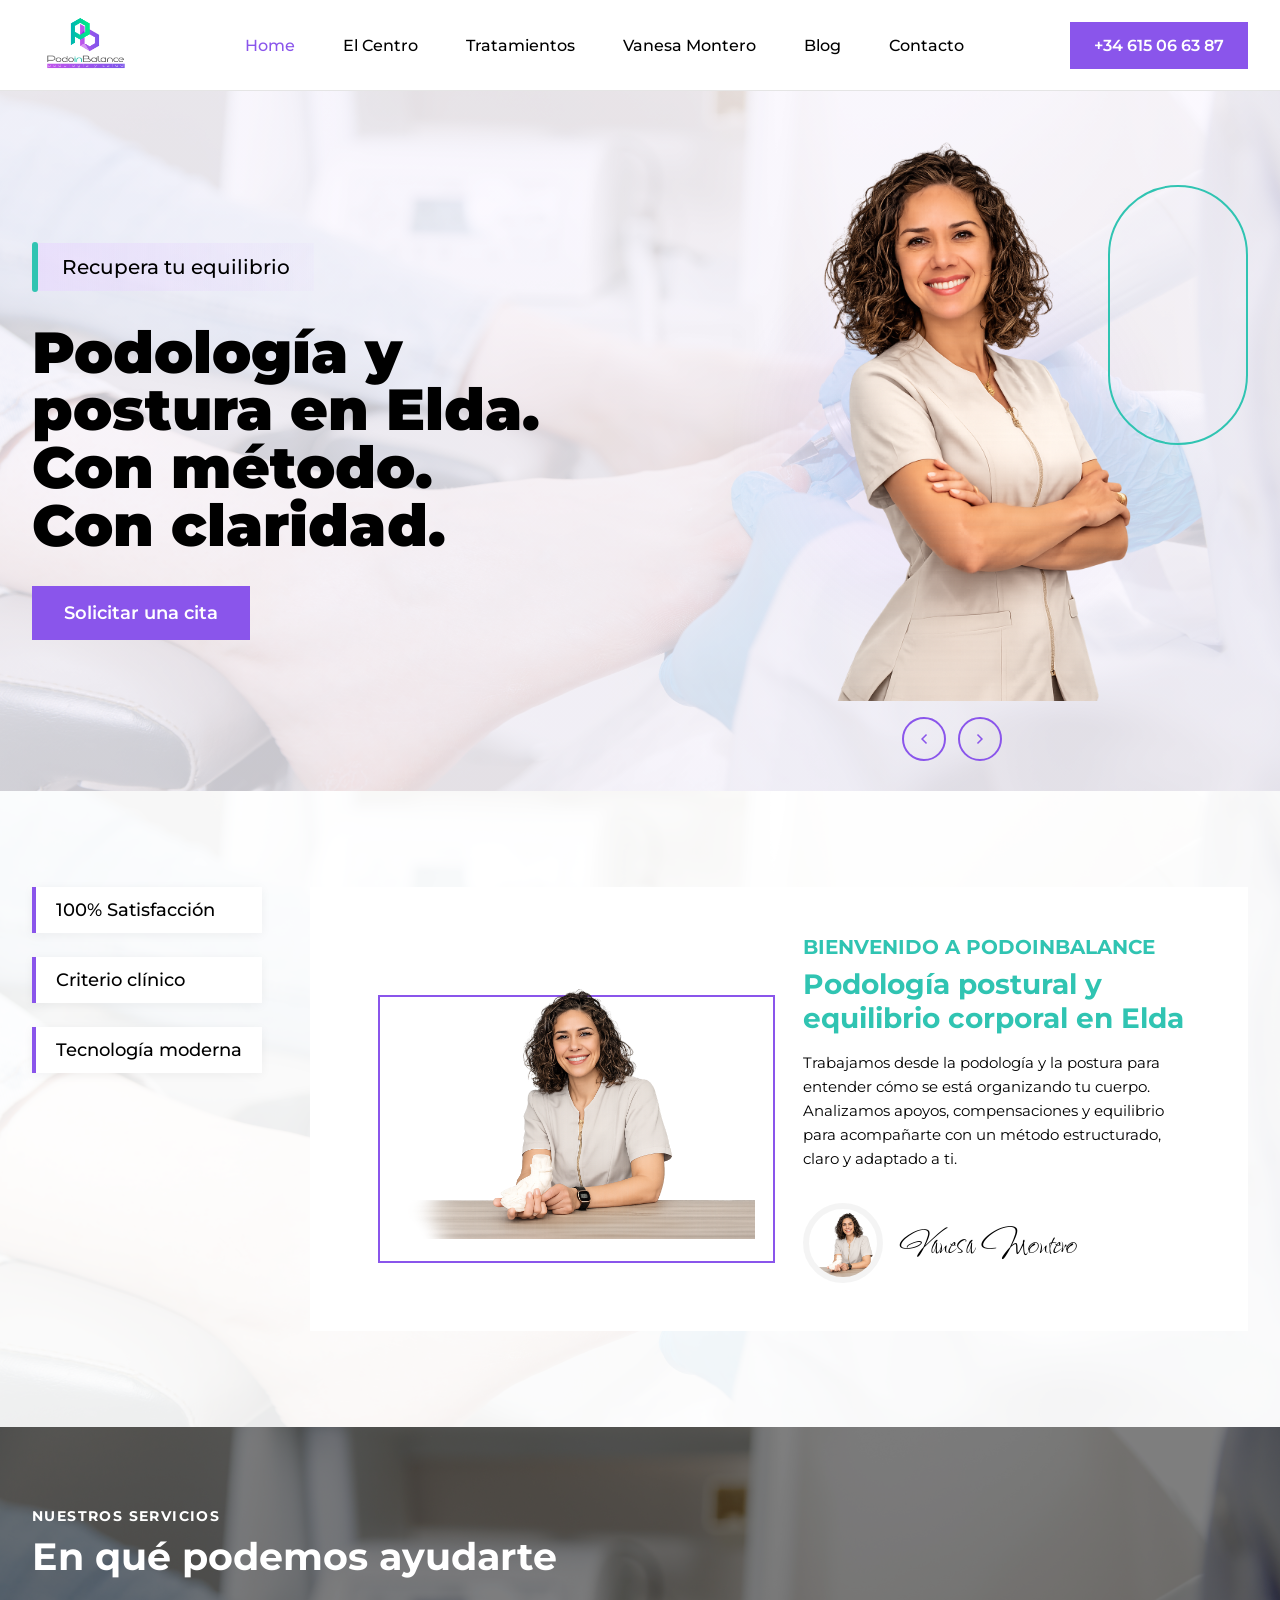
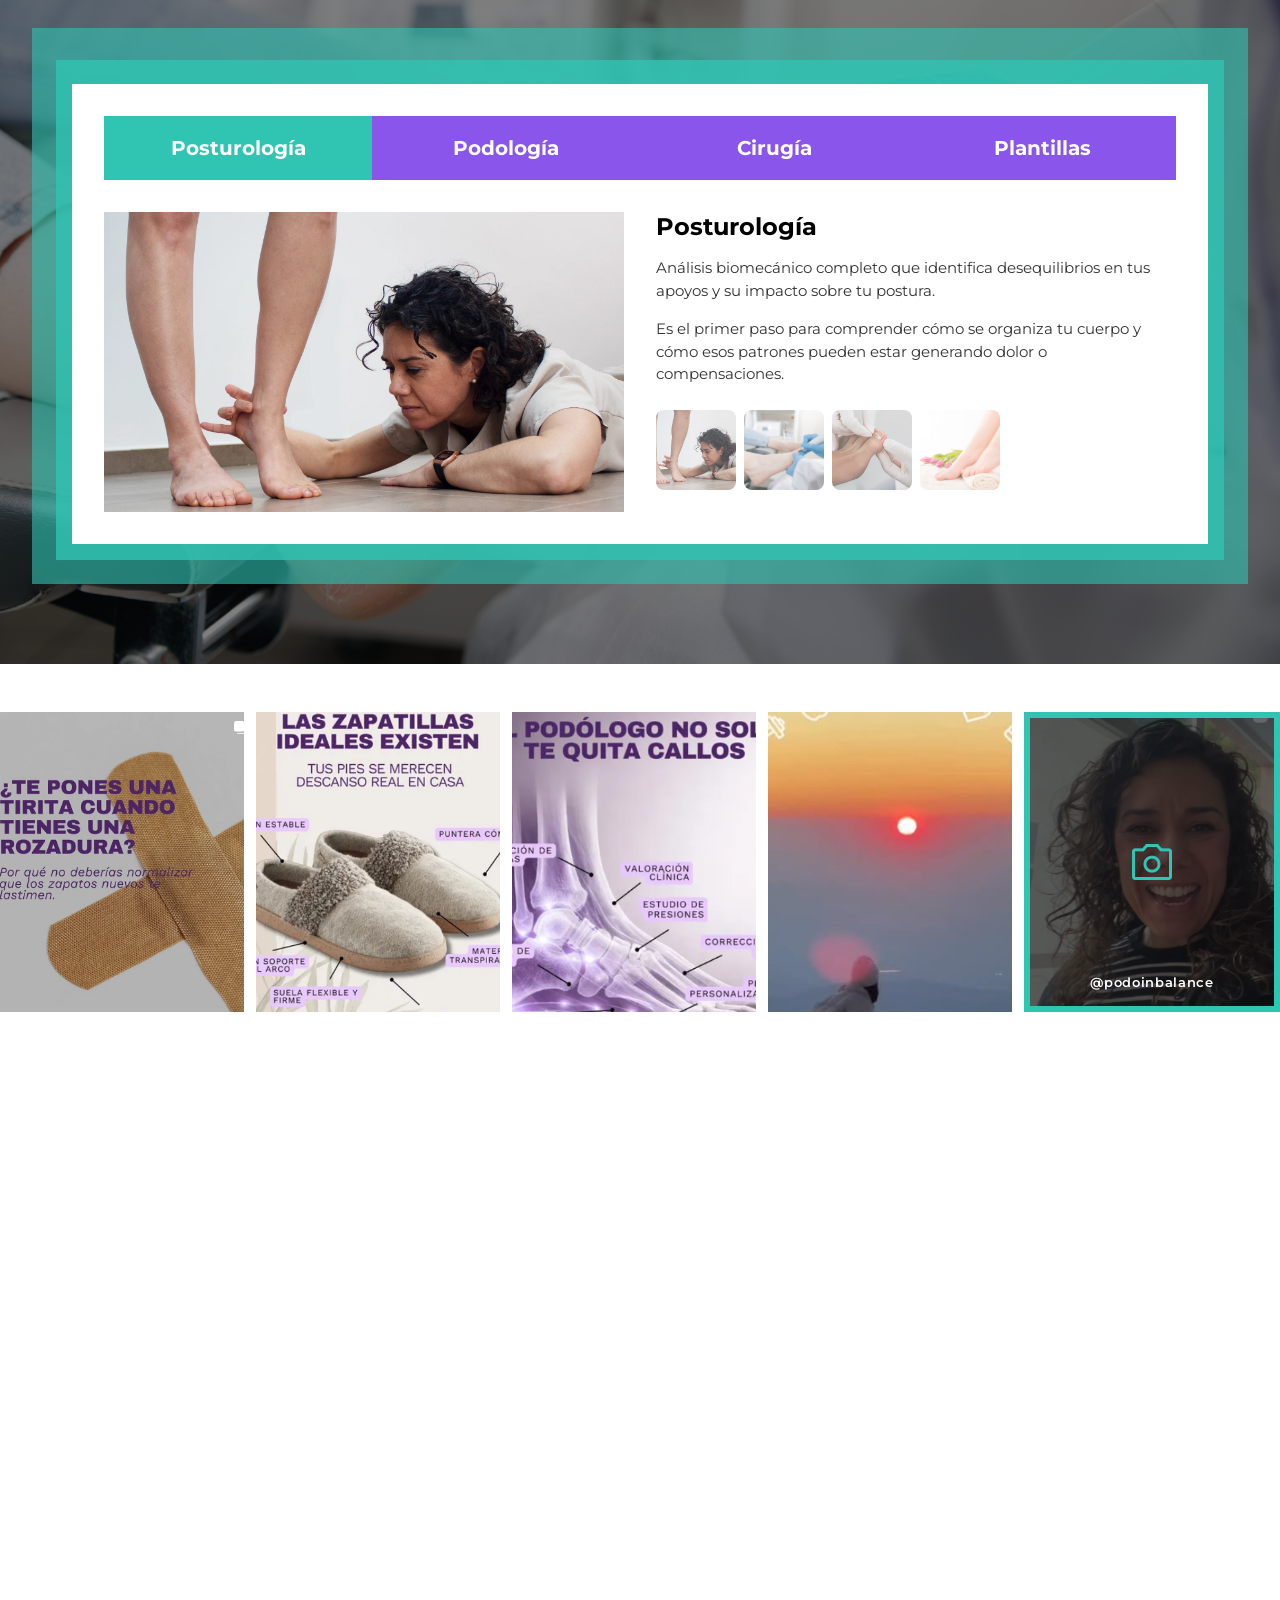
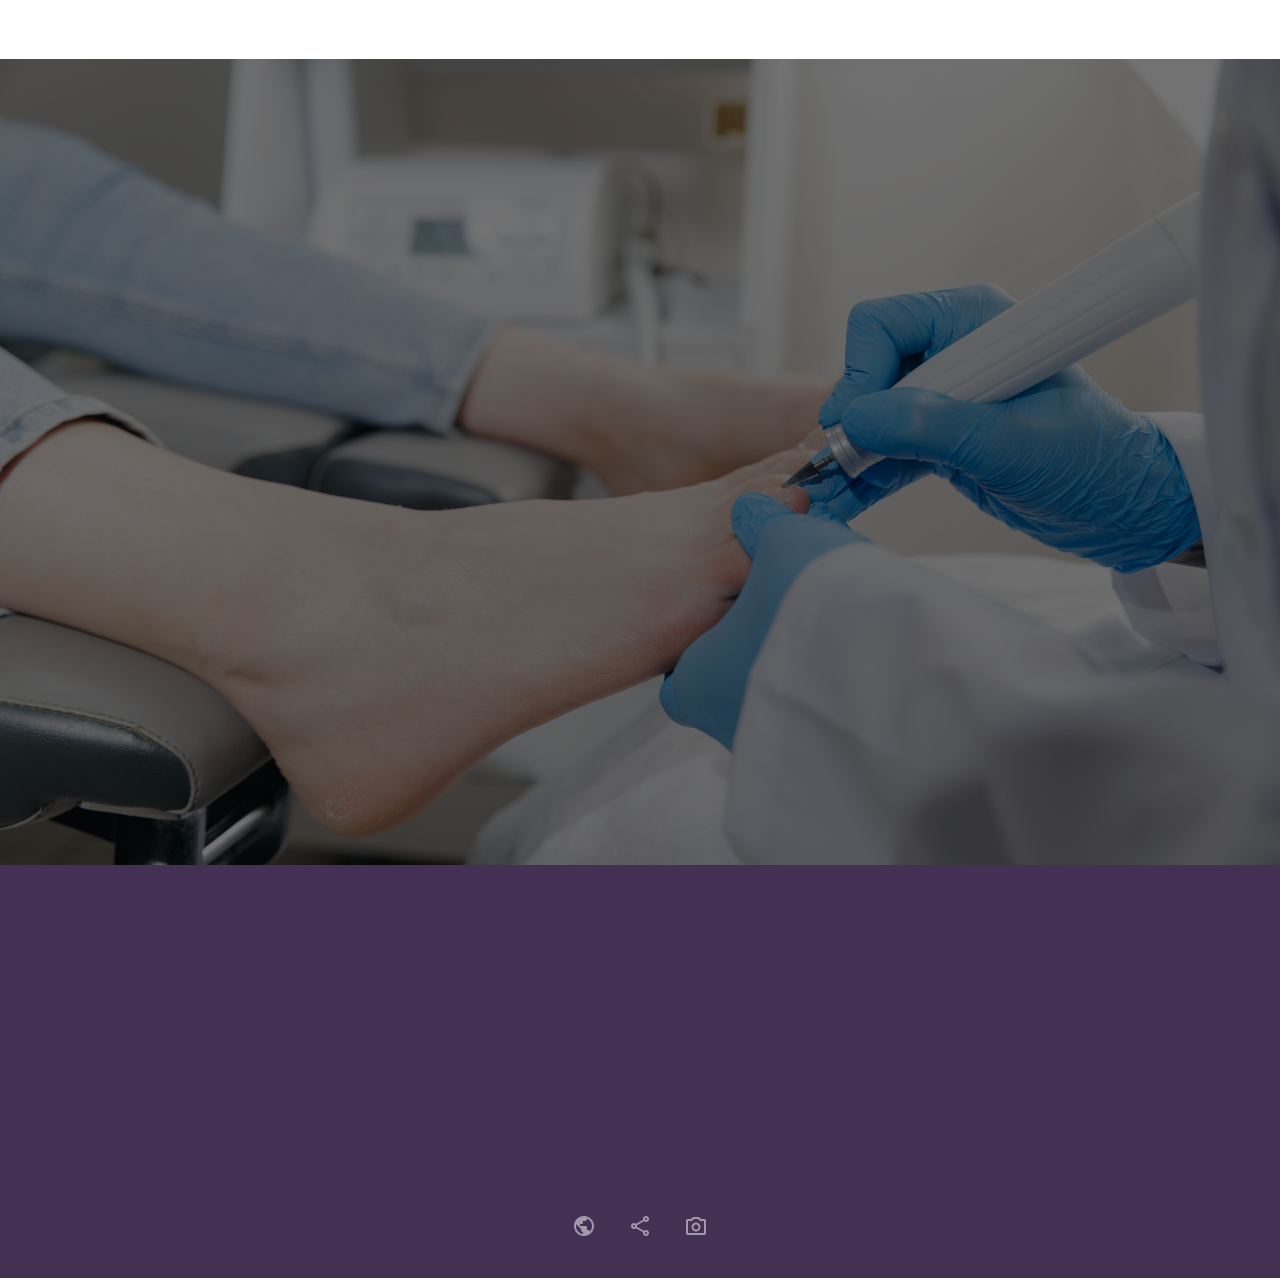
<file: index.html>
<!DOCTYPE html>
<html lang="es">
<head>
<meta charset="utf-8"/>
<meta content="width=device-width, initial-scale=1.0" name="viewport"/>
<title>Podo in Balance - Podología y Postura en Elda</title>
<link href="https://fonts.googleapis.com/css2?family=Montserrat:ital,wght@0,400;0,500;0,600;0,700;0,900;1,400&family=Sassy+Frass&display=swap" rel="stylesheet"/>
<link href="https://fonts.googleapis.com/css2?family=Material+Symbols+Outlined:wght,FILL@100..700,0..1&display=swap" rel="stylesheet"/>
<link href="https://unpkg.com/aos@2.3.1/dist/aos.css" rel="stylesheet"/>
<style>
  :root {
    --purple: #8A55EB;
    --teal: #30C4B2;
    --dark: #341F45;
    --black: #000000;
    --white: #FFFFFF;
    --gray-bg: #F8F8F8;
  }
  * { margin:0; padding:0; box-sizing:border-box; }
  body { font-family:'Montserrat',sans-serif; color:var(--black); background:var(--white); overflow-x:hidden; }
  a { text-decoration:none; color:inherit; }
  img { max-width:100%; }

  /* ── Header ── */
  .header { position:sticky; top:0; z-index:100; background:var(--white); border-bottom:1px solid rgba(0,0,0,0.1); }
  .header-inner { max-width:1400px; margin:0 auto; display:flex; align-items:center; justify-content:space-between; height:90px; padding:0 2rem; }
  .logo img { height:70px; }
  .nav-links { display:flex; gap:48px; }
  .nav-links a { font-size:16px; font-weight:500; transition:color 0.2s; }
  .nav-links a:hover, .nav-links a.active { color:var(--purple); }
  .header-cta { background:var(--purple); color:var(--white); padding:14px 24px; font-weight:600; font-size:16px; border:none; cursor:pointer; display:flex; align-items:center; gap:8px; transition:background 0.3s; }
  .header-cta:hover { background:#7340d4; }
  .menu-toggle { display:none; background:none; border:none; cursor:pointer; }
  .menu-toggle span { display:block; width:28px; height:2px; background:var(--black); margin:6px 0; }

  /* ── Hero ── */
  .hero { position:relative; min-height:700px; display:flex; align-items:center; overflow:hidden; }
  .hero-bg { position:absolute; inset:0; background:linear-gradient(0deg,rgba(232,218,253,0.2),rgba(232,218,253,0.2)); z-index:0; }
  .hero-bg img { width:100%; height:100%; object-fit:cover; opacity:0.2; }
  .hero-inner { position:relative; z-index:2; max-width:1400px; margin:0 auto; padding:0 2rem; display:grid; grid-template-columns:1fr 1fr; align-items:center; gap:2rem; width:100%; }
  .hero-text { max-width:600px; }
  .hero-tag { display:inline-flex; align-items:center; gap:0; margin-bottom:2rem; }
  .hero-tag-bar { width:6px; height:50px; background:var(--teal); border-radius:3px; }
  .hero-tag-text { background:linear-gradient(90deg,rgba(232,218,253,0.73),rgba(232,218,253,0.15)); padding:12px 24px; font-size:20px; font-weight:500; }
  .hero h1 { font-size:clamp(2.5rem,4.5vw,4rem); font-weight:900; line-height:1; margin-bottom:2rem; }
  .hero-btn { display:inline-block; background:var(--purple); color:var(--white); padding:16px 32px; font-weight:600; font-size:18px; transition:all 0.3s; }
  .hero-btn:hover { background:#7340d4; transform:translateY(-2px); }
  .hero-image { position:relative; display:flex; flex-direction:column; align-items:center; }
  .hero-image > img { max-height:580px; object-fit:contain; position:relative; z-index:2; }
  .hero-image::before { content:''; position:absolute; width:450px; height:450px; background:radial-gradient(circle,rgba(138,85,235,0.12) 0%,transparent 70%); border-radius:50%; top:50%; left:50%; transform:translate(-50%,-50%); z-index:0; }
  .hero-pill { position:absolute; right:0; top:10%; width:140px; height:260px; border:2px solid var(--teal); border-radius:100px; z-index:1; }
  .hero-social { display:flex; gap:12px; margin-top:1rem; justify-content:center; position:relative; z-index:3; }
  .hero-social a { width:44px; height:44px; border:2px solid var(--purple); border-radius:50%; display:flex; align-items:center; justify-content:center; color:var(--purple); transition:all 0.3s; }
  .hero-social a:hover { background:var(--purple); color:var(--white); }
  .hero-social a .material-symbols-outlined { font-size:20px; }

  /* ── About ── */
  .about { position:relative; padding:6rem 2rem; }
  .about-bg { position:absolute; inset:0; z-index:0; }
  .about-bg img { width:100%; height:100%; object-fit:cover; }
  .about-inner { position:relative; z-index:2; max-width:1400px; margin:0 auto; display:grid; grid-template-columns:auto 1fr; gap:3rem; }
  .about-left { display:flex; flex-direction:column; gap:1.5rem; }
  .about-stat { background:var(--white); padding:12px 20px; font-size:18px; font-weight:500; box-shadow:0 2px 10px rgba(0,0,0,0.05); border-left:4px solid var(--purple); }
  .about-card { background:var(--white); padding:3rem; display:grid; grid-template-columns:1fr 1fr; gap:3rem; align-items:center; }
  .about-card-photo { position:relative; }
  .about-card-photo img { width:100%; max-width:400px; object-fit:cover; }
  .about-card-photo-border { position:absolute; top:20px; left:20px; width:100%; max-width:400px; height:100%; border:2px solid var(--purple); z-index:-1; }
  .about-card-content h3 { color:var(--teal); font-size:20px; font-weight:700; margin-bottom:0.5rem; }
  .about-card-content h3 span { display:block; font-size:28px; color:var(--teal); font-weight:700; margin-top:0.5rem; }
  .about-card-content p { font-size:15px; line-height:1.6; margin-top:1rem; color:var(--black); }
  .about-signature { display:flex; align-items:center; gap:1rem; margin-top:2rem; }
  .about-avatar { width:80px; height:80px; border-radius:50%; overflow:hidden; border:6px solid rgba(217,217,217,0.3); }
  .about-avatar img { width:100%; height:100%; object-fit:cover; }
  .about-signature-name { font-family:'Sassy Frass',cursive; font-size:40px; }

  /* ── Services ── */
  .services { position:relative; padding:5rem 0; }
  .services-bg { position:absolute; inset:0; z-index:0; }
  .services-bg img { width:100%; height:100%; object-fit:cover; }
  .services-bg::after { content:''; position:absolute; inset:0; background:rgba(0,0,0,0.5); }
  .services-inner { position:relative; z-index:2; max-width:1400px; margin:0 auto; padding:0 2rem; }
  .services-header { color:var(--white); margin-bottom:3rem; }
  .services-header small { display:block; font-size:14px; font-weight:700; letter-spacing:0.1em; text-transform:uppercase; margin-bottom:0.5rem; }
  .services-header h2 { font-size:clamp(1.8rem,3vw,2.5rem); font-weight:700; }
  .services-card { position:relative; }
  .services-layers { position:relative; margin:0 auto; }
  .services-layer-3 { background:rgba(48,196,178,0.6); padding:1.5rem; padding-top:2rem; }
  .services-layer-2 { background:rgba(48,196,178,0.8); padding:1rem; padding-top:1.5rem; }
  .services-layer-1 { background:var(--white); padding:2rem; }
  .services-tabs { display:flex; gap:0; margin-bottom:2rem; }
  .services-tab { flex:1; padding:20px; text-align:center; font-size:20px; font-weight:700; color:var(--white); cursor:pointer; transition:all 0.3s; }
  .services-tab.active { background:var(--teal); }
  .services-tab:not(.active) { background:var(--purple); }
  .services-content { display:grid; grid-template-columns:1fr 1fr; gap:2rem; }
  .services-content > img { width:100%; height:300px; object-fit:cover; }
  .services-content-text h3 { font-size:24px; font-weight:700; margin-bottom:1rem; }
  .services-content-text p { font-size:15px; line-height:1.5; color:#333; }
  .services-content-footer { margin-top:1.5rem; display:flex; gap:8px; }
  .services-content-footer img { width:80px; height:80px; object-fit:cover; border-radius:8px; cursor:pointer; opacity:0.7; transition:opacity 0.3s; }
  .services-content-footer img:hover { opacity:1; }

  /* ── Gallery ── */
  .gallery { padding:3rem 0; display:flex; gap:12px; overflow:hidden; }
  .gallery-item { flex:1; min-width:0; height:300px; position:relative; overflow:hidden; }
  .gallery-item img { width:100%; height:100%; object-fit:cover; transition:all 0.5s; }
  .gallery-item:hover img { transform:scale(1.05); }
  .gallery-item.ig { border:6px solid var(--teal); display:flex; align-items:center; justify-content:center; }
  .gallery-item.ig .material-symbols-outlined { position:absolute; z-index:2; font-size:48px; color:var(--teal); }
  .gallery-item.ig::after { content:'@podoinbalance'; position:absolute; z-index:2; bottom:16px; color:var(--white); font-size:13px; font-weight:600; letter-spacing:0.05em; }

  /* ── Why Us ── */
  .why-us { padding:5rem 2rem; text-align:center; }
  .why-us-inner { max-width:1400px; margin:0 auto; }
  .why-us-header small { display:block; color:var(--teal); font-size:14px; font-weight:700; text-transform:uppercase; letter-spacing:0.1em; margin-bottom:0.5rem; }
  .why-us-header h2 { font-size:clamp(1.8rem,3vw,2.5rem); font-weight:700; color:var(--teal); margin-bottom:3rem; }
  .why-us-grid { display:grid; grid-template-columns:repeat(4,1fr); gap:2rem; }
  .why-us-item { display:flex; flex-direction:column; align-items:center; gap:1rem; }
  .why-us-icon { position:relative; width:150px; height:150px; background:var(--purple); border-radius:50%; display:flex; align-items:center; justify-content:center; overflow:hidden; }
  .why-us-icon img { width:70%; height:70%; object-fit:contain; }
  .why-us-icon .material-symbols-outlined { font-size:60px; color:var(--white); }
  .why-us-badge { position:absolute; top:-5px; right:-5px; width:45px; height:45px; background:var(--teal); border:3px solid var(--white); border-radius:50%; display:flex; align-items:center; justify-content:center; font-size:16px; color:var(--white); font-weight:700; }
  .why-us-item h4 { font-size:18px; font-weight:900; margin-top:0.5rem; }
  .why-us-item p { font-size:14px; font-weight:400; line-height:1.5; color:#333; max-width:300px; }

  /* ── Testimonials ── */
  .testimonials { position:relative; padding:5rem 2rem; min-height:600px; }
  .testimonials-bg { position:absolute; inset:0; z-index:0; }
  .testimonials-bg img { width:100%; height:100%; object-fit:cover; }
  .testimonials-bg::after { content:''; position:absolute; inset:0; background:rgba(0,0,0,0.55); }
  .testimonials-inner { position:relative; z-index:2; max-width:1400px; margin:0 auto; display:grid; grid-template-columns:1fr 1fr; gap:3rem; align-items:center; }
  .testimonials-left { display:flex; flex-direction:column; gap:1.5rem; }
  .testimonial-card { background:var(--white); padding:1.5rem; font-size:16px; line-height:1.8; max-width:450px; box-shadow:0 2px 12px rgba(0,0,0,0.06); }
  .testimonial-stars { color:#FFD700; font-size:18px; margin-bottom:8px; }
  .testimonial-author { display:flex; align-items:center; gap:10px; margin-top:12px; font-weight:600; font-size:14px; color:var(--purple); }
  .testimonials-right { position:relative; }
  .testimonials-right-header { text-align:center; margin-bottom:2rem; }
  .testimonials-right-header small { display:block; color:var(--teal); font-size:14px; font-weight:700; text-transform:uppercase; letter-spacing:0.1em; }
  .testimonials-right-header h2 { font-size:28px; font-weight:700; color:var(--white); }
  .testimonials-right-img { text-align:center; }
  .testimonials-right-img img { max-height:450px; object-fit:contain; }

  /* ── Footer ── */
  .footer { position:relative; padding:4rem 2rem 2rem; color:var(--white); }
  .footer-bg { position:absolute; inset:0; z-index:0; background:rgba(52,31,69,0.92); }
  .footer-inner { position:relative; z-index:2; max-width:1400px; margin:0 auto; }
  .footer-grid { display:grid; grid-template-columns:1.5fr 1fr 1fr 1.2fr; gap:2rem; padding-bottom:2rem; border-bottom:1px solid rgba(255,255,255,0.2); }
  .footer-grid h4 { font-size:20px; font-weight:900; margin-bottom:1rem; }
  .footer-grid p, .footer-grid li { font-size:15px; line-height:2; font-weight:400; }
  .footer-grid ul { list-style:none; }
  .footer-bottom { padding-top:1.5rem; display:flex; justify-content:center; gap:1rem; }
  .footer-social { width:40px; height:40px; display:flex; align-items:center; justify-content:center; }
  .footer-social .material-symbols-outlined { color:rgba(255,255,255,0.5); font-size:24px; }

  /* ── Mobile menu ── */
  .mobile-nav { display:none; flex-direction:column; padding:1rem 2rem; border-top:1px solid rgba(0,0,0,0.1); background:var(--white); }
  .mobile-nav.open { display:flex; }
  .mobile-nav a { padding:0.75rem 0; font-size:16px; font-weight:500; border-bottom:1px solid rgba(0,0,0,0.05); }
  .mobile-nav .mob-cta { background:var(--purple); color:var(--white); text-align:center; padding:12px; margin-top:8px; font-weight:600; }

  /* ── Responsive ── */
  @media(max-width:1024px) {
    .hero-inner { grid-template-columns:1fr; text-align:center; }
    .hero-image { display:none; }
    .hero-text { max-width:100%; }
    .about-inner { grid-template-columns:1fr; }
    .about-left { flex-direction:row; flex-wrap:wrap; justify-content:center; }
    .about-card { grid-template-columns:1fr; }
    .services-content { grid-template-columns:1fr; }
    .why-us-grid { grid-template-columns:repeat(2,1fr); }
    .testimonials-inner { grid-template-columns:1fr; }
    .footer-grid { grid-template-columns:1fr 1fr; }
    .gallery { flex-wrap:wrap; }
    .gallery-item { min-width:45%; }
  }
  @media(max-width:768px) {
    .nav-links, .header-cta { display:none !important; }
    .menu-toggle { display:block; }
    .hero h1 { font-size:2rem; }
    .why-us-grid { grid-template-columns:1fr; }
    .footer-grid { grid-template-columns:1fr; }
    .gallery-item { min-width:100%; }
    .services-tabs { flex-wrap:wrap; }
    .services-tab { font-size:14px; padding:12px; }
  }
</style>
</head>
<body>

<!-- HEADER -->
<header class="header">
  <div class="header-inner">
    <a href="index.html" class="logo"><img src="imagenesParaReplicar/indexHtml/d31e9721085b9701161cdb40da93dcbd33c33857.png" alt="Podo in Balance"/></a>
    <nav class="nav-links">
      <a href="index.html" class="active">Home</a>
      <a href="el-centro.html">El Centro</a>
      <a href="tratamientos.html">Tratamientos</a>
      <a href="vanessa-montero.html">Vanesa Montero</a>
      <a href="#">Blog</a>
      <a href="#contact">Contacto</a>
    </nav>
    <a href="tel:+34615066387" class="header-cta">+34 615 06 63 87</a>
    <button class="menu-toggle" onclick="document.getElementById('mobileNav').classList.toggle('open')">
      <span></span><span></span><span></span>
    </button>
  </div>
  <div id="mobileNav" class="mobile-nav">
    <a href="index.html">Home</a>
    <a href="el-centro.html">El Centro</a>
    <a href="tratamientos.html">Tratamientos</a>
    <a href="vanessa-montero.html">Vanesa Montero</a>
    <a href="#">Blog</a>
    <a href="#contact">Contacto</a>
    <a href="tel:+34615066387" class="mob-cta">+34 615 06 63 87</a>
  </div>
</header>

<!-- HERO -->
<section class="hero">
  <div class="hero-bg"><img src="imagenesParaReplicar/indexHtml/3f87bf7f923da5ed4d8c332e336b55750e6a1d06.jpg" alt=""/></div>
  <div class="hero-inner">
    <div class="hero-text" data-aos="fade-right" data-aos-duration="1000">
      <div class="hero-tag">
        <div class="hero-tag-bar"></div>
        <div class="hero-tag-text">Recupera tu equilibrio</div>
      </div>
      <h1>Podología y postura en Elda.<br>Con método.<br>Con claridad.</h1>
      <a href="#contact" class="hero-btn" data-aos="fade-up" data-aos-delay="300">Solicitar una cita</a>
    </div>
    <div class="hero-image" data-aos="fade-left" data-aos-duration="1000">
      <img src="imagenesParaReplicar/indexHtml/2ce6f5bd46b473ea50153951e20c41de0da3c8b9.png" alt="Vanesa Montero"/>
      <div class="hero-pill"></div>
      <div class="hero-social">
        <a href="#"><span class="material-symbols-outlined">chevron_left</span></a>
        <a href="#"><span class="material-symbols-outlined">chevron_right</span></a>
      </div>
    </div>
  </div>
</section>

<!-- ABOUT -->
<section class="about">
  <div class="about-bg"><img src="imagenesParaReplicar/indexHtml/3f87bf7f923da5ed4d8c332e336b55750e6a1d06.jpg" alt="" style="opacity:0.08;"/></div>
  <div class="about-inner">
    <div class="about-left" data-aos="fade-up" data-aos-duration="800">
      <div class="about-stat">100% Satisfacción</div>
      <div class="about-stat">Criterio clínico</div>
      <div class="about-stat">Tecnología moderna</div>
    </div>
    <div class="about-card" data-aos="fade-up" data-aos-delay="200" data-aos-duration="800">
      <div class="about-card-photo">
        <img src="imagenesParaReplicar/indexHtml/61eb0764510aa93a25b6ab62a0b7537f567b3bc1.png" alt="Vanesa Montero"/>
        <div class="about-card-photo-border"></div>
      </div>
      <div class="about-card-content">
        <h3>BIENVENIDO A PODOINBALANCE<span>Podología postural y equilibrio corporal en Elda</span></h3>
        <p>Trabajamos desde la podología y la postura para entender cómo se está organizando tu cuerpo. Analizamos apoyos, compensaciones y equilibrio para acompañarte con un método estructurado, claro y adaptado a ti.</p>
        <div class="about-signature">
          <div class="about-avatar"><img src="imagenesParaReplicar/indexHtml/61eb0764510aa93a25b6ab62a0b7537f567b3bc1.png" alt="Vanesa"/></div>
          <span class="about-signature-name">Vanesa Montero</span>
        </div>
      </div>
    </div>
  </div>
</section>

<!-- SERVICES -->
<section class="services">
  <div class="services-bg"><img src="imagenesParaReplicar/indexHtml/3f87bf7f923da5ed4d8c332e336b55750e6a1d06.jpg" alt=""/></div>
  <div class="services-inner">
    <div class="services-header" data-aos="fade-up">
      <small>Nuestros Servicios</small>
      <h2>En qué podemos ayudarte</h2>
    </div>
    <div class="services-card" data-aos="fade-up" data-aos-delay="200">
      <div class="services-layers">
        <div class="services-layer-3">
          <div class="services-layer-2">
            <div class="services-layer-1">
              <div class="services-tabs">
                <div class="services-tab active">Posturología</div>
                <div class="services-tab">Podología</div>
                <div class="services-tab">Cirugía</div>
                <div class="services-tab">Plantillas</div>
              </div>
              <div class="services-content">
                <img src="imagenesParaReplicar/indexHtml/b859979c334e9d632fd9f2b5bdf066f164b652e0.png" alt="Posturología"/>
                <div class="services-content-text">
                  <h3>Posturología</h3>
                  <p>Análisis biomecánico completo que identifica desequilibrios en tus apoyos y su impacto sobre tu postura.</p>
                  <p style="margin-top:1rem;">Es el primer paso para comprender cómo se organiza tu cuerpo y cómo esos patrones pueden estar generando dolor o compensaciones.</p>
                  <div class="services-content-footer" style="margin-top:1.5rem;">
                    <img src="imagenesParaReplicar/indexHtml/b859979c334e9d632fd9f2b5bdf066f164b652e0.png" alt="Posturología"/>
                    <img src="imagenesParaReplicar/indexHtml/3f87bf7f923da5ed4d8c332e336b55750e6a1d06.jpg" alt="Podología"/>
                    <img src="imagenesParaReplicar/indexHtml/f4b9060403e284e608849a39135120d955dbf96a.jpg" alt="Cirugía"/>
                    <img src="imagenesParaReplicar/indexHtml/a27e8587ad5986781839fa4ee33619b27ee2cbc6.jpg" alt="Plantillas"/>
                  </div>
                </div>
              </div>
            </div>
          </div>
        </div>
      </div>
    </div>
  </div>
</section>

<!-- GALLERY (Instagram posts) -->
<section class="gallery" data-aos="fade-up">
  <div class="gallery-item"><img src="imagenesParaReplicar/indexHtml/42c0e5148c296b5591298a8d8cdf8aa7f2061133.png" alt=""/></div>
  <div class="gallery-item"><img src="imagenesParaReplicar/indexHtml/a289342c0c8a916e524dd83693f232144332c7fb.png" alt=""/></div>
  <div class="gallery-item"><img src="imagenesParaReplicar/indexHtml/b6f187724e8dc505f235337a5caa0d46a6ccaf2b.png" alt=""/></div>
  <div class="gallery-item"><img src="imagenesParaReplicar/indexHtml/04feb04dbb3997b2361d6dfdb752d130ce19d8a1.png" alt=""/></div>
  <div class="gallery-item ig">
    <img src="imagenesParaReplicar/indexHtml/cb7cb6ce6ea68ace1f26e0ec443ae8459251c5fd.png" alt="" style="filter:brightness(0.4);"/>
    <span class="material-symbols-outlined">photo_camera</span>
  </div>
</section>

<!-- WHY US -->
<section class="why-us">
  <div class="why-us-inner">
    <div class="why-us-header" data-aos="fade-up">
      <small>Nuestra Diferencia</small>
      <h2>¿Por Qué Elegirnos?</h2>
    </div>
    <div class="why-us-grid">
      <div class="why-us-item" data-aos="fade-up" data-aos-delay="0">
        <div class="why-us-icon">
          <img src="imagenesParaReplicar/indexHtml/1c74541a95b0192296ee04ce8efdb704da34dc30.png" alt=""/>
          <div class="why-us-badge">01</div>
        </div>
        <h4>Atención personalizada</h4>
        <p>Cada cuerpo tiene su historia. Analizamos tu postura, tus apoyos y tu equilibrio para ofrecerte un acompañamiento adaptado a ti.</p>
      </div>
      <div class="why-us-item" data-aos="fade-up" data-aos-delay="150">
        <div class="why-us-icon">
          <img src="imagenesParaReplicar/indexHtml/4b6090694d61ee6ff7988c2c617f5d489e0f891b.png" alt=""/>
          <div class="why-us-badge">02</div>
        </div>
        <h4>Especialización en postura</h4>
        <p>Más de 20 años trabajando desde la podología como base del equilibrio corporal. Entendemos el pie como origen y final del movimiento.</p>
      </div>
      <div class="why-us-item" data-aos="fade-up" data-aos-delay="300">
        <div class="why-us-icon">
          <img src="imagenesParaReplicar/indexHtml/8037f0e883f9ba286dc86a3b4145c571fb0b17c6.png" alt=""/>
          <div class="why-us-badge">03</div>
        </div>
        <h4>Análisis con criterio</h4>
        <p>Utilizamos estudio de presiones y valoración postural para entender cómo se organiza tu cuerpo. Tecnología al servicio de la claridad.</p>
      </div>
      <div class="why-us-item" data-aos="fade-up" data-aos-delay="450">
        <div class="why-us-icon">
          <img src="imagenesParaReplicar/indexHtml/b3650f453161f4718e556a130346b260b5bed23f.png" alt=""/>
          <div class="why-us-badge">04</div>
        </div>
        <h4>Método flexible y progresivo</h4>
        <p>No imponemos procesos. Primero entendemos dónde estás y después decidimos juntas el nivel de acompañamiento que necesitas.</p>
      </div>
    </div>
  </div>
</section>

<!-- TESTIMONIALS -->
<section class="testimonials">
  <div class="testimonials-bg"><img src="imagenesParaReplicar/indexHtml/3f87bf7f923da5ed4d8c332e336b55750e6a1d06.jpg" alt=""/></div>
  <div class="testimonials-inner">
    <div class="testimonials-left" data-aos="fade-right" data-aos-duration="1000">
      <img src="imagenesParaReplicar/indexHtml/bf138a9b9ca121f4b093b4926dee6321ffcb7bf7.png" alt="Reseñas" style="max-width:280px; margin-bottom:1rem;"/>
      <div class="testimonial-card">
        <div class="testimonial-stars">&#9733;&#9733;&#9733;&#9733;&#9733;</div>
        <p>En primer lugar agradecer a Vanesa lo buena profesional y persona que es. Acudí a su consulta hace mas de un año...</p>
        <div class="testimonial-author">— María L.</div>
      </div>
      <div class="testimonial-card">
        <div class="testimonial-stars">&#9733;&#9733;&#9733;&#9733;&#9733;</div>
        <p>Excelentes profesionales, empezando por la recepcionista seguido del equipo de podólogas.</p>
        <div class="testimonial-author">— Carmen R.</div>
      </div>
    </div>
    <div class="testimonials-right" data-aos="fade-left" data-aos-duration="1000">
      <div class="testimonials-right-header">
        <small>Testimoniales</small>
        <h2>Lo que nuestros pacientes opinan</h2>
      </div>
      <div class="testimonials-right-img">
        <img src="imagenesParaReplicar/indexHtml/2ce6f5bd46b473ea50153951e20c41de0da3c8b9.png" alt="Vanesa Montero"/>
      </div>
    </div>
  </div>
</section>

<!-- FOOTER -->
<footer class="footer" id="contact">
  <div class="footer-bg"></div>
  <div class="footer-inner">
    <div class="footer-grid" data-aos="fade-up">
      <div>
        <h4>Podo in Balance</h4>
        <p>Clínica de podología y postura en Elda, Alicante. Trabajamos desde un método propio basado en el equilibrio corporal, el análisis de la pisada y la reorganización postural.</p>
        <p style="margin-top:0.5rem;">Sin promesas mágicas. Con criterio y claridad.</p>
      </div>
      <div>
        <h4>Nuestros servicios</h4>
        <ul>
          <li><a href="tratamientos.html">Podología integral</a></li>
          <li><a href="tratamientos.html">Estudio de la pisada</a></li>
          <li><a href="tratamientos.html">Posturología</a></li>
          <li><a href="tratamientos.html">Plantillas personalizadas</a></li>
          <li><a href="tratamientos.html">Tratamientos posturales</a></li>
          <li><a href="tratamientos.html">Valoración de equilibrio</a></li>
        </ul>
      </div>
      <div>
        <h4>Horarios</h4>
        <ul>
          <li>Lunes a Viernes</li>
          <li>9:00 – 13:30</li>
          <li>16:00 – 20:00</li>
        </ul>
      </div>
      <div>
        <h4>Contacto</h4>
        <ul>
          <li>Elda, Alicante</li>
          <li><a href="tel:+34615066387">+34 615 06 63 87</a></li>
          <li><a href="mailto:info@podoinbalancemontero.com">info@podoinbalancemontero.com</a></li>
        </ul>
      </div>
    </div>
    <div class="footer-bottom">
      <a href="#" class="footer-social"><span class="material-symbols-outlined">public</span></a>
      <a href="#" class="footer-social"><span class="material-symbols-outlined">share</span></a>
      <a href="#" class="footer-social"><span class="material-symbols-outlined">photo_camera</span></a>
    </div>
  </div>
</footer>

<script src="https://unpkg.com/aos@2.3.1/dist/aos.js"></script>
<script>
  AOS.init({ once:true, offset:50, duration:800, easing:'ease-in-out' });

  document.getElementById('mobileNav').addEventListener('click', function(e) {
    if (e.target.tagName === 'A') this.classList.remove('open');
  });

  const header = document.querySelector('.header');
  window.addEventListener('scroll', () => {
    header.style.boxShadow = window.scrollY > 10 ? '0 4px 20px rgba(0,0,0,0.08)' : 'none';
  });

  document.querySelectorAll('.services-tab').forEach(tab => {
    tab.addEventListener('click', function() {
      document.querySelectorAll('.services-tab').forEach(t => t.classList.remove('active'));
      this.classList.add('active');
    });
  });
</script>
</body>
</html>
</file>
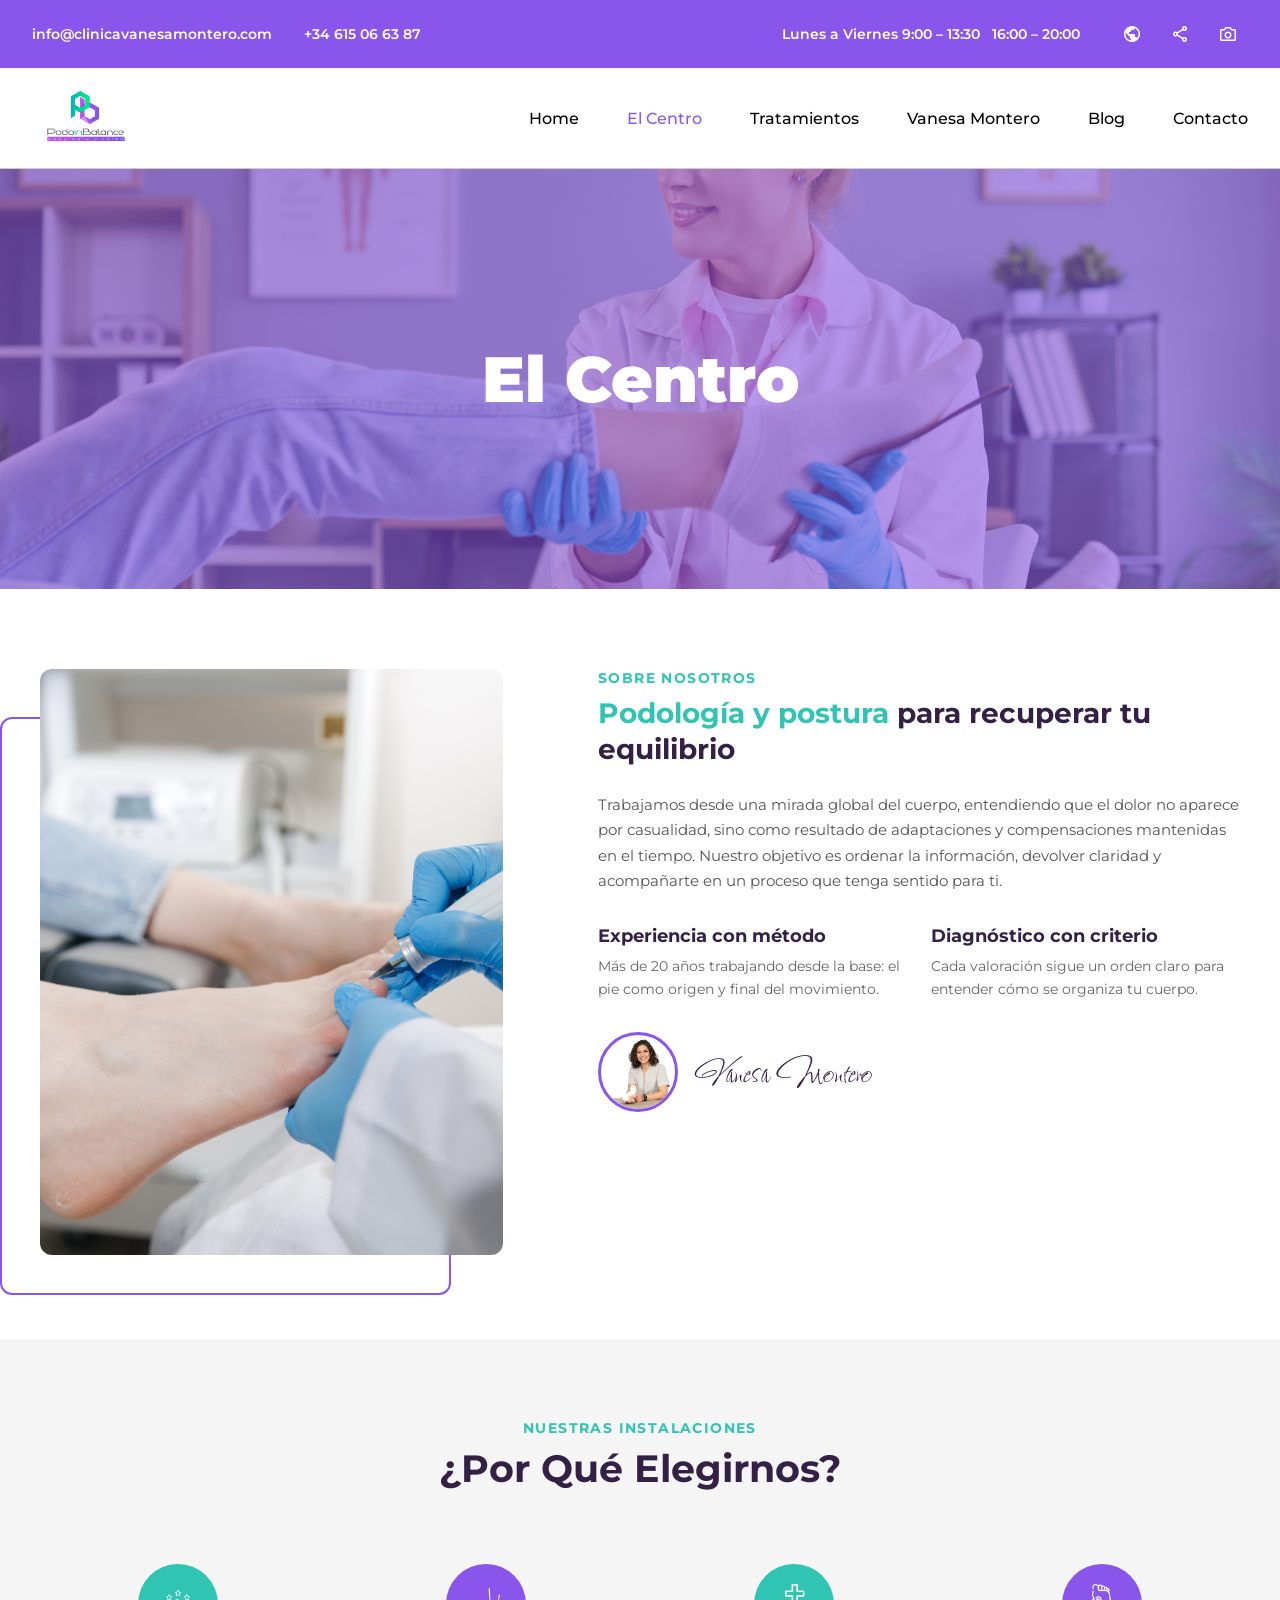
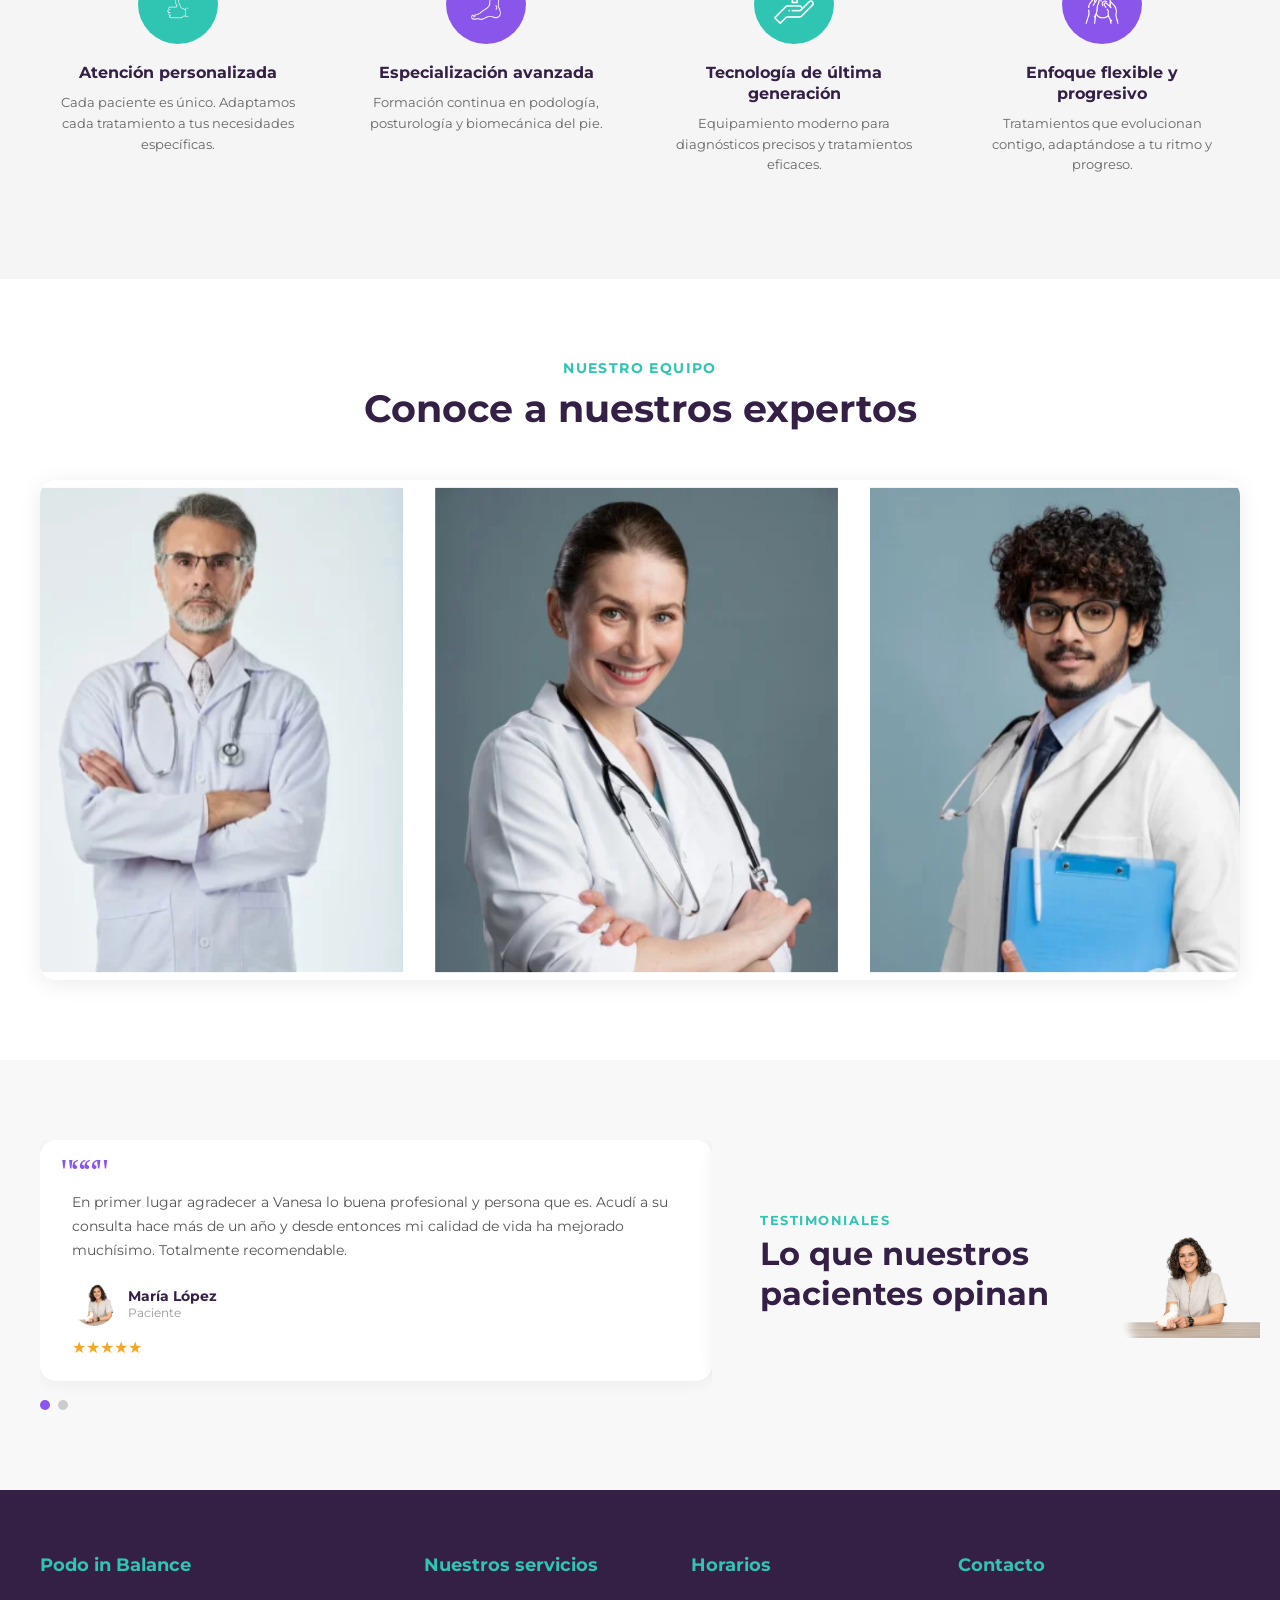
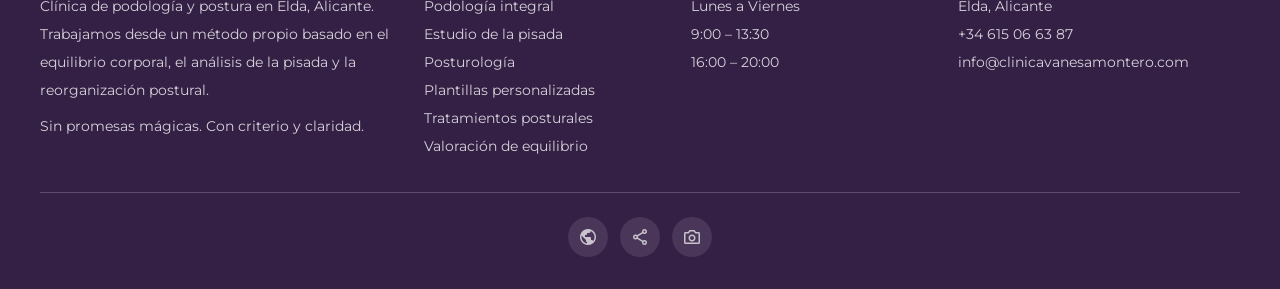
<file: el-centro.html>
<!DOCTYPE html>
<html lang="es">
<head>
<meta charset="utf-8"/>
<meta content="width=device-width, initial-scale=1.0" name="viewport"/>
<title>El Centro | Podo in Balance</title>
<link href="https://fonts.googleapis.com/css2?family=Montserrat:ital,wght@0,400;0,500;0,600;0,700;0,900;1,400&family=Sassy+Frass&display=swap" rel="stylesheet"/>
<link href="https://fonts.googleapis.com/css2?family=Material+Symbols+Outlined:wght,FILL@100..700,0..1&display=swap" rel="stylesheet"/>
<link href="https://unpkg.com/aos@2.3.1/dist/aos.css" rel="stylesheet"/>
<style>
  :root {
    --purple: #8A55EB;
    --purple-dark: #6B3FC7;
    --teal: #30C4B2;
    --dark: #341F45;
    --black: #000000;
    --white: #FFFFFF;
    --gray-bg: #F8F8F8;
    --gray-light: #F5F5F5;
  }
  * { margin:0; padding:0; box-sizing:border-box; }
  body { font-family:'Montserrat',sans-serif; color:var(--black); background:var(--white); overflow-x:hidden; }
  a { text-decoration:none; color:inherit; }
  img { max-width:100%; }

  /* ── Top Bar ── */
  .top-bar { background:var(--purple); color:var(--white); padding:14px 2rem; font-size:14px; font-weight:600; }
  .top-bar-inner { max-width:1400px; margin:0 auto; display:flex; justify-content:space-between; align-items:center; flex-wrap:wrap; gap:1rem; }
  .top-bar a { color:var(--white); }
  .top-bar-left { display:flex; gap:2rem; align-items:center; }
  .top-bar-right { display:flex; gap:2rem; align-items:center; }
  .top-bar-social { display:flex; gap:8px; }
  .top-bar-social a { width:40px; height:40px; display:flex; align-items:center; justify-content:center; border-radius:4px; }
  .top-bar-social .material-symbols-outlined { font-size:20px; color:var(--white); }

  /* ── Header ── */
  .header { position:sticky; top:0; z-index:100; background:var(--white); border-bottom:1px solid rgba(0,0,0,0.2); }
  .header-inner { max-width:1400px; margin:0 auto; display:flex; align-items:center; justify-content:space-between; height:100px; padding:0 2rem; }
  .logo img { height:70px; }
  .nav-links { display:flex; gap:48px; }
  .nav-links a { font-size:16px; font-weight:500; transition:color 0.2s; }
  .nav-links a:hover, .nav-links a.active { color:var(--purple); }
  .menu-toggle { display:none; background:none; border:none; cursor:pointer; }
  .menu-toggle span { display:block; width:28px; height:2px; background:var(--black); margin:6px 0; }

  /* ── Hero Banner ── */
  .hero-banner { position:relative; height:420px; display:flex; align-items:center; justify-content:center; overflow:hidden; }
  .hero-banner-bg { position:absolute; inset:0; z-index:0; }
  .hero-banner-bg img { width:100%; height:100%; object-fit:cover; }
  .hero-banner-overlay { position:absolute; inset:0; background:rgba(138,85,235,0.55); z-index:1; }
  .hero-banner h1 { position:relative; z-index:2; font-size:clamp(2.5rem,5vw,64px); font-weight:900; color:var(--white); line-height:1; }

  /* ── About ── */
  .about { padding:5rem 2rem; }
  .about-inner { max-width:1200px; margin:0 auto; display:grid; grid-template-columns:1fr 1.3fr; gap:4rem; align-items:start; }
  .about-photo { position:relative; }
  .about-photo img { width:100%; max-width:463px; height:586px; object-fit:cover; border-radius:12px; position:relative; z-index:2; }
  .about-photo-border { position:absolute; top:48px; left:-40px; width:451px; height:578px; border:2px solid var(--purple); border-radius:12px; z-index:1; }
  .about-content { }
  .about-tag { color:var(--teal); font-size:14px; font-weight:700; text-transform:uppercase; letter-spacing:0.1em; margin-bottom:0.5rem; }
  .about-title { font-size:28px; font-weight:700; line-height:1.3; margin-bottom:1.5rem; color:var(--dark); }
  .about-title span { color:var(--teal); }
  .about-text { font-size:15px; line-height:1.7; color:#555; margin-bottom:2rem; }
  .about-features { display:grid; grid-template-columns:1fr 1fr; gap:1.5rem; margin-bottom:2rem; }
  .about-feature h4 { font-size:18px; font-weight:700; line-height:1.2; margin-bottom:0.5rem; color:var(--dark); }
  .about-feature p { font-size:14px; line-height:1.6; color:#666; }
  .about-signature { display:flex; align-items:center; gap:1rem; margin-top:2rem; }
  .about-avatar { width:80px; height:80px; border-radius:50%; overflow:hidden; border:3px solid var(--purple); }
  .about-avatar img { width:100%; height:100%; object-fit:cover; }
  .about-signature-name { font-family:'Sassy Frass',cursive; font-size:40px; line-height:1; color:var(--dark); }

  /* ── Why Choose Us ── */
  .why-us { padding:5rem 2rem; background:var(--gray-light); }
  .why-us-inner { max-width:1200px; margin:0 auto; text-align:center; }
  .why-us-tag { color:var(--teal); font-size:14px; font-weight:700; text-transform:uppercase; letter-spacing:0.1em; margin-bottom:0.5rem; }
  .why-us-title { font-size:clamp(1.8rem,3vw,2.5rem); font-weight:700; color:var(--dark); margin-bottom:3rem; }
  .why-us-grid { display:grid; grid-template-columns:repeat(4,1fr); gap:2rem; }
  .why-us-card { text-align:center; padding:1.5rem 1rem; }
  .why-us-icon { width:80px; height:80px; border-radius:50%; margin:0 auto 1.2rem; display:flex; align-items:center; justify-content:center; }
  .why-us-icon.teal { background:var(--teal); }
  .why-us-icon.purple { background:var(--purple); }
  .why-us-icon img { width:40px; height:40px; filter:brightness(0) invert(1); }
  .why-us-icon .material-symbols-outlined { font-size:36px; color:var(--white); }
  .why-us-card h4 { font-size:16px; font-weight:700; color:var(--dark); margin-bottom:0.5rem; line-height:1.3; }
  .why-us-card p { font-size:13px; line-height:1.6; color:#666; }

  /* ── Experts / Team ── */
  .experts { padding:5rem 2rem; }
  .experts-inner { max-width:1200px; margin:0 auto; text-align:center; }
  .experts-tag { color:var(--teal); font-size:14px; font-weight:700; text-transform:uppercase; letter-spacing:0.1em; margin-bottom:0.5rem; }
  .experts-title { font-size:clamp(1.8rem,3vw,2.5rem); font-weight:700; color:var(--dark); margin-bottom:3rem; }
  .experts-grid { display:grid; grid-template-columns:1fr; gap:2rem; }
   .expert-card { background:var(--white); border-radius:16px; overflow:hidden; box-shadow:0 4px 24px rgba(0,0,0,0.08); transition:transform 0.3s; }
  .expert-card:hover { transform:translateY(-6px); }
.expert-card-img { height:500px; overflow:hidden; background:#fff; }
.expert-card-img img { width:100%; height:100%; object-fit:cover; object-position:center top; }
  .expert-card-info { padding:1.5rem; }
  .expert-card-info h4 { font-size:18px; font-weight:700; color:var(--dark); margin-bottom:0.3rem; }
  .expert-card-info p { font-size:14px; color:var(--purple); font-weight:500; }

  /* ── Testimonials ── */
/* ── Testimonials ── */
.testimonials { position:relative; padding:5rem 2rem; background:var(--gray-bg); overflow:hidden; }
.testimonials-inner { position:relative; z-index:2; max-width:1200px; margin:0 auto; display:grid; grid-template-columns:1.4fr 1fr; gap:3rem; align-items:center; }

.testimonials-left { position:relative; overflow:hidden; }
.testimonials-track { display:flex; transition:transform 0.5s ease; }
.testimonial-card { background:var(--white); border-radius:16px; padding:2rem 2rem 1.5rem; box-shadow:0 2px 16px rgba(0,0,0,0.06); position:relative; min-width:100%; box-sizing:border-box; }
.testimonial-card::before { content:'"\201C\201C"'; position:absolute; top:14px; left:20px; font-size:36px; color:var(--purple); font-family:Georgia,serif; line-height:1; letter-spacing:-4px; }
.testimonial-card p { font-size:14px; line-height:1.7; color:#555; padding-top:1.2rem; }
.testimonial-card-footer { display:flex; align-items:center; gap:0.75rem; margin-top:1.2rem; }
.testimonial-card-avatar { width:44px; height:44px; border-radius:50%; overflow:hidden; flex-shrink:0; }
.testimonial-card-avatar img { width:100%; height:100%; object-fit:cover; }
.testimonial-card-name { font-size:14px; font-weight:700; color:var(--dark); }
.testimonial-card-role { font-size:12px; color:#999; }
.testimonial-stars { color:#F5A623; font-size:16px; margin-top:0.75rem; }

.testimonials-dots { display:flex; gap:8px; margin-top:1.2rem; }
.testimonials-dots button { width:10px; height:10px; border-radius:50%; border:none; background:#ccc; cursor:pointer; padding:0; transition:background 0.3s; }
.testimonials-dots button.active { background:var(--purple); }

.testimonials-right { text-align:left; }
.testimonials-right-header { margin-bottom:1.5rem; }
.testimonials-right-header small { display:block; color:var(--teal); font-size:13px; font-weight:700; text-transform:uppercase; letter-spacing:0.12em; }
.testimonials-right-header h2 { font-size:clamp(1.8rem,2.5vw,2.2rem); font-weight:700; color:var(--dark); line-height:1.25; margin-top:0.4rem; }
.testimonials-right-img { position:relative; display:block; }
.testimonials-right-img > img { max-height:400px; width:100%; object-fit:contain; object-position:bottom; display:block; position:relative; z-index:1; }
.circle-deco { position:absolute; bottom:10px; right:-10px; width:90px; height:90px; border:3px solid var(--teal); border-radius:50%; z-index:0; }

  /* ── Footer ── */
  .footer { position:relative; padding:4rem 2rem 2rem; color:var(--white); background:var(--dark); }
  .footer-inner { position:relative; z-index:2; max-width:1200px; margin:0 auto; }
  .footer-grid { display:grid; grid-template-columns:1.5fr 1fr 1fr 1.2fr; gap:2rem; padding-bottom:2rem; border-bottom:1px solid rgba(255,255,255,0.2); }
  .footer-grid h4 { font-size:18px; font-weight:700; margin-bottom:1rem; color:var(--teal); }
  .footer-grid p, .footer-grid li { font-size:14px; line-height:2; font-weight:400; color:rgba(255,255,255,0.8); }
  .footer-grid ul { list-style:none; }
  .footer-grid a:hover { color:var(--teal); }
  .footer-bottom { padding-top:1.5rem; display:flex; justify-content:center; gap:12px; }
  .footer-social { width:40px; height:40px; display:flex; align-items:center; justify-content:center; border-radius:50%; background:rgba(255,255,255,0.1); transition:background 0.3s; }
  .footer-social:hover { background:var(--purple); }
  .footer-social .material-symbols-outlined { color:rgba(255,255,255,0.7); font-size:20px; }

  /* ── Mobile ── */
  .mobile-nav { display:none; flex-direction:column; padding:1rem 2rem; border-top:1px solid rgba(0,0,0,0.1); background:var(--white); }
  .mobile-nav.open { display:flex; }
  .mobile-nav a { padding:0.75rem 0; font-size:16px; font-weight:500; border-bottom:1px solid rgba(0,0,0,0.05); }

  @media(max-width:1024px) {
    .about-inner { grid-template-columns:1fr; }
    .about-photo-border { display:none; }
    .about-features { grid-template-columns:1fr; }
    .why-us-grid { grid-template-columns:repeat(2,1fr); }
    .experts-grid { grid-template-columns:1fr 1fr; }
    .testimonials-inner { grid-template-columns:1fr; }
    .footer-grid { grid-template-columns:1fr 1fr; }
  }
  @media(max-width:768px) {
    .top-bar { display:none; }
    .nav-links { display:none !important; }
    .menu-toggle { display:block; }
    .hero-banner { height:320px; }
    .hero-banner h1 { font-size:2.5rem; }
    .footer-grid { grid-template-columns:1fr; }
    .about-photo img { height:400px; }
    .why-us-grid { grid-template-columns:1fr; }
    .experts-grid { grid-template-columns:1fr; }
    .expert-card-img { height:260px; }
  }
</style>
</head>
<body>

<!-- TOP BAR -->
<div class="top-bar">
  <div class="top-bar-inner">
    <div class="top-bar-left">
      <a href="mailto:info@clinicavanesamontero.com">info@clinicavanesamontero.com</a>
      <a href="tel:+34615066387">+34 615 06 63 87</a>
    </div>
    <div class="top-bar-right">
      <span>Lunes a Viernes 9:00 – 13:30 &nbsp; 16:00 – 20:00</span>
      <div class="top-bar-social">
        <a href="#"><span class="material-symbols-outlined">public</span></a>
        <a href="#"><span class="material-symbols-outlined">share</span></a>
        <a href="#"><span class="material-symbols-outlined">photo_camera</span></a>
      </div>
    </div>
  </div>
</div>

<!-- HEADER -->
<header class="header">
  <div class="header-inner">
    <a href="index.html" class="logo"><img src="imagenesParaReplicar/indexHtml/d31e9721085b9701161cdb40da93dcbd33c33857.png" alt="Podo in Balance"/></a>
    <nav class="nav-links">
      <a href="index.html">Home</a>
      <a href="el-centro.html" class="active">El Centro</a>
      <a href="tratamientos.html">Tratamientos</a>
      <a href="vanessa-montero.html">Vanesa Montero</a>
      <a href="#">Blog</a>
      <a href="#contact">Contacto</a>
    </nav>
    <button class="menu-toggle" onclick="document.getElementById('mobileNav').classList.toggle('open')">
      <span></span><span></span><span></span>
    </button>
  </div>
  <div id="mobileNav" class="mobile-nav">
    <a href="index.html">Home</a>
    <a href="el-centro.html" class="active">El Centro</a>
    <a href="tratamientos.html">Tratamientos</a>
    <a href="vanessa-montero.html">Vanesa Montero</a>
    <a href="#">Blog</a>
    <a href="#contact">Contacto</a>
  </div>
</header>

<!-- HERO BANNER -->
<section class="hero-banner">
  <div class="hero-banner-bg"><img src="imagenesParaReplicar/elCentroHtml/b0e8bce5a465cbb3f84ed86be11917b25e9f4001.jpg" alt=""/></div>
  <div class="hero-banner-overlay"></div>
  <h1 data-aos="fade-up">El Centro</h1>
</section>

<!-- ABOUT -->
<section class="about">
  <div class="about-inner">
    <div class="about-photo" data-aos="fade-right" data-aos-duration="1000">
      <img src="imagenesParaReplicar/elCentroHtml/3f87bf7f923da5ed4d8c332e336b55750e6a1d06.jpg  " alt="Vanesa Montero en consulta"/>
      <div class="about-photo-border"></div>
    </div>
    <div class="about-content" data-aos="fade-left" data-aos-duration="1000">
      <div class="about-tag">Sobre nosotros</div>
      <h2 class="about-title"><span>Podología y postura</span> para recuperar tu equilibrio</h2>
      <p class="about-text">Trabajamos desde una mirada global del cuerpo, entendiendo que el dolor no aparece por casualidad, sino como resultado de adaptaciones y compensaciones mantenidas en el tiempo. Nuestro objetivo es ordenar la información, devolver claridad y acompañarte en un proceso que tenga sentido para ti.</p>
      <div class="about-features">
        <div class="about-feature">
          <h4>Experiencia con método</h4>
          <p>Más de 20 años trabajando desde la base: el pie como origen y final del movimiento.</p>
        </div>
        <div class="about-feature">
          <h4>Diagnóstico con criterio</h4>
          <p>Cada valoración sigue un orden claro para entender cómo se organiza tu cuerpo.</p>
        </div>
      </div>
      <div class="about-signature">
        <div class="about-avatar">
          <img src="imagenesParaReplicar/elCentroHtml/61eb0764510aa93a25b6ab62a0b7537f567b3bc1.png" alt="Vanesa"/>
        </div>
        <span class="about-signature-name">Vanesa Montero</span>
      </div>
    </div>
  </div>
</section>

<!-- WHY CHOOSE US -->
<section class="why-us">
  <div class="why-us-inner">
    <div class="why-us-tag" data-aos="fade-up">Nuestras instalaciones</div>
    <h2 class="why-us-title" data-aos="fade-up" data-aos-delay="100">¿Por Qué Elegirnos?</h2>
    <div class="why-us-grid">
      <div class="why-us-card" data-aos="fade-up" data-aos-delay="100">
        <div class="why-us-icon teal">
          <img src="imagenesParaReplicar/elCentroHtml/4b6090694d61ee6ff7988c2c617f5d489e0f891b.png" alt=""/>
        </div>
        <h4>Atención personalizada</h4>
        <p>Cada paciente es único. Adaptamos cada tratamiento a tus necesidades específicas.</p>
      </div>
      <div class="why-us-card" data-aos="fade-up" data-aos-delay="200">
        <div class="why-us-icon purple">
          <img src="imagenesParaReplicar/elCentroHtml/8037f0e883f9ba286dc86a3b4145c571fb0b17c6.png" alt=""/>
        </div>
        <h4>Especialización avanzada</h4>
        <p>Formación continua en podología, posturología y biomecánica del pie.</p>
      </div>
      <div class="why-us-card" data-aos="fade-up" data-aos-delay="300">
        <div class="why-us-icon teal">
          <img src="imagenesParaReplicar/elCentroHtml/1c74541a95b0192296ee04ce8efdb704da34dc30.png" alt=""/>
        </div>
        <h4>Tecnología de última generación</h4>
        <p>Equipamiento moderno para diagnósticos precisos y tratamientos eficaces.</p>
      </div>
      <div class="why-us-card" data-aos="fade-up" data-aos-delay="400">
        <div class="why-us-icon purple">
          <img src="imagenesParaReplicar/elCentroHtml/b3650f453161f4718e556a130346b260b5bed23f.png" alt=""/>
        </div>
        <h4>Enfoque flexible y progresivo</h4>
        <p>Tratamientos que evolucionan contigo, adaptándose a tu ritmo y progreso.</p>
      </div>
    </div>
  </div>
</section>

<!-- EXPERTS / TEAM -->
<section class="experts">
  <div class="experts-inner">
    <div class="experts-tag" data-aos="fade-up">Nuestro equipo</div>
    <h2 class="experts-title" data-aos="fade-up" data-aos-delay="100">Conoce a nuestros expertos</h2>
    <div class="experts-grid">
      <div class="expert-card" data-aos="fade-up" data-aos-delay="100">
        <div class="expert-card-img">
          <img src="imagenesParaReplicar/elCentroHtml/d62703ea1ea27512a428596c36bf2b3a1aac368e.png" alt="Nuestros expertos"/>
        </div>
      </div>
    </div>
  </div>
</section>

<!-- TESTIMONIALS -->
<!-- TESTIMONIALS -->
<section class="testimonials">
  <div class="testimonials-inner">
    <div class="testimonials-left" data-aos="fade-right" data-aos-duration="1000">
      <div class="testimonials-track" id="testimonialsTrack">
        <div class="testimonial-card">
          <p>En primer lugar agradecer a Vanesa lo buena profesional y persona que es. Acudí a su consulta hace más de un año y desde entonces mi calidad de vida ha mejorado muchísimo. Totalmente recomendable.</p>
          <div class="testimonial-card-footer">
            <div class="testimonial-card-avatar">
              <img src="imagenesParaReplicar/elCentroHtml/61eb0764510aa93a25b6ab62a0b7537f567b3bc1.png" alt=""/>
            </div>
            <div>
              <div class="testimonial-card-name">María López</div>
              <div class="testimonial-card-role">Paciente</div>
            </div>
          </div>
          <div class="testimonial-stars">★★★★★</div>
        </div>
        <div class="testimonial-card">
          <p>Excelentes profesionales, empezando por la recepcionista seguido del equipo de podólogas. El trato es cercano y profesional. Sin duda el mejor centro de podología de la zona.</p>
          <div class="testimonial-card-footer">
            <div class="testimonial-card-avatar">
              <img src="imagenesParaReplicar/elCentroHtml/61eb0764510aa93a25b6ab62a0b7537f567b3bc1.png" alt=""/>
            </div>
            <div>
              <div class="testimonial-card-name">Judith White</div>
              <div class="testimonial-card-role">Managing Director</div>
            </div>
          </div>
          <div class="testimonial-stars">★★★★★</div>
        </div>
      </div>
      <div class="testimonials-dots">
        <button class="active" onclick="goToSlide(0)"></button>
        <button onclick="goToSlide(1)"></button>
      </div>
    </div>
    <div class="testimonials-right" data-aos="fade-left" data-aos-duration="1000">
  <div class="testimonials-right-header">
    <small>Testimoniales</small>
    <h2>Lo que nuestros<br/>pacientes opinan</h2>
  </div>
 <div style="position:absolute; bottom:0; right:-20px; width:160px; height:85%; z-index:2; overflow:hidden;">
  <img src="imagenesParaReplicar/elCentroHtml/61eb0764510aa93a25b6ab62a0b7537f567b3bc1.png" alt="Profesional" style="width:100%; height:100%; object-fit:cover; object-position:center top;"/>
</div>
  </div>
</section>

<!-- FOOTER -->
<footer class="footer" id="contact">
  <div class="footer-inner">
    <div class="footer-grid" data-aos="fade-up">
      <div>
        <h4>Podo in Balance</h4>
        <p>Clínica de podología y postura en Elda, Alicante. Trabajamos desde un método propio basado en el equilibrio corporal, el análisis de la pisada y la reorganización postural.</p>
        <p style="margin-top:0.5rem;">Sin promesas mágicas. Con criterio y claridad.</p>
      </div>
      <div>
        <h4>Nuestros servicios</h4>
        <ul>
          <li><a href="tratamientos.html">Podología integral</a></li>
          <li><a href="tratamientos.html">Estudio de la pisada</a></li>
          <li><a href="tratamientos.html">Posturología</a></li>
          <li><a href="tratamientos.html">Plantillas personalizadas</a></li>
          <li><a href="tratamientos.html">Tratamientos posturales</a></li>
          <li><a href="tratamientos.html">Valoración de equilibrio</a></li>
        </ul>
      </div>
      <div>
        <h4>Horarios</h4>
        <ul>
          <li>Lunes a Viernes</li>
          <li>9:00 – 13:30</li>
          <li>16:00 – 20:00</li>
        </ul>
      </div>
      <div>
        <h4>Contacto</h4>
        <ul>
          <li>Elda, Alicante</li>
          <li><a href="tel:+34615066387">+34 615 06 63 87</a></li>
          <li><a href="mailto:info@clinicavanesamontero.com">info@clinicavanesamontero.com</a></li>
        </ul>
      </div>
    </div>
    <div class="footer-bottom">
      <a href="#" class="footer-social"><span class="material-symbols-outlined">public</span></a>
      <a href="#" class="footer-social"><span class="material-symbols-outlined">share</span></a>
      <a href="#" class="footer-social"><span class="material-symbols-outlined">photo_camera</span></a>
    </div>
  </div>
</footer>

<script src="https://unpkg.com/aos@2.3.1/dist/aos.js"></script>
<script>
  AOS.init({ once:true, offset:50, duration:800, easing:'ease-in-out' });

  document.getElementById('mobileNav').addEventListener('click', function(e) {
    if (e.target.tagName === 'A') this.classList.remove('open');
  });

  function goToSlide(index) {
    const track = document.getElementById('testimonialsTrack');
    const dots = document.querySelectorAll('.testimonials-dots button');
    track.style.transform = 'translateX(-' + (index * 100) + '%)';
    dots.forEach(function(d, i) {
      d.classList.toggle('active', i === index);
    });
  }
</script>
</body>
</html>
</file>
